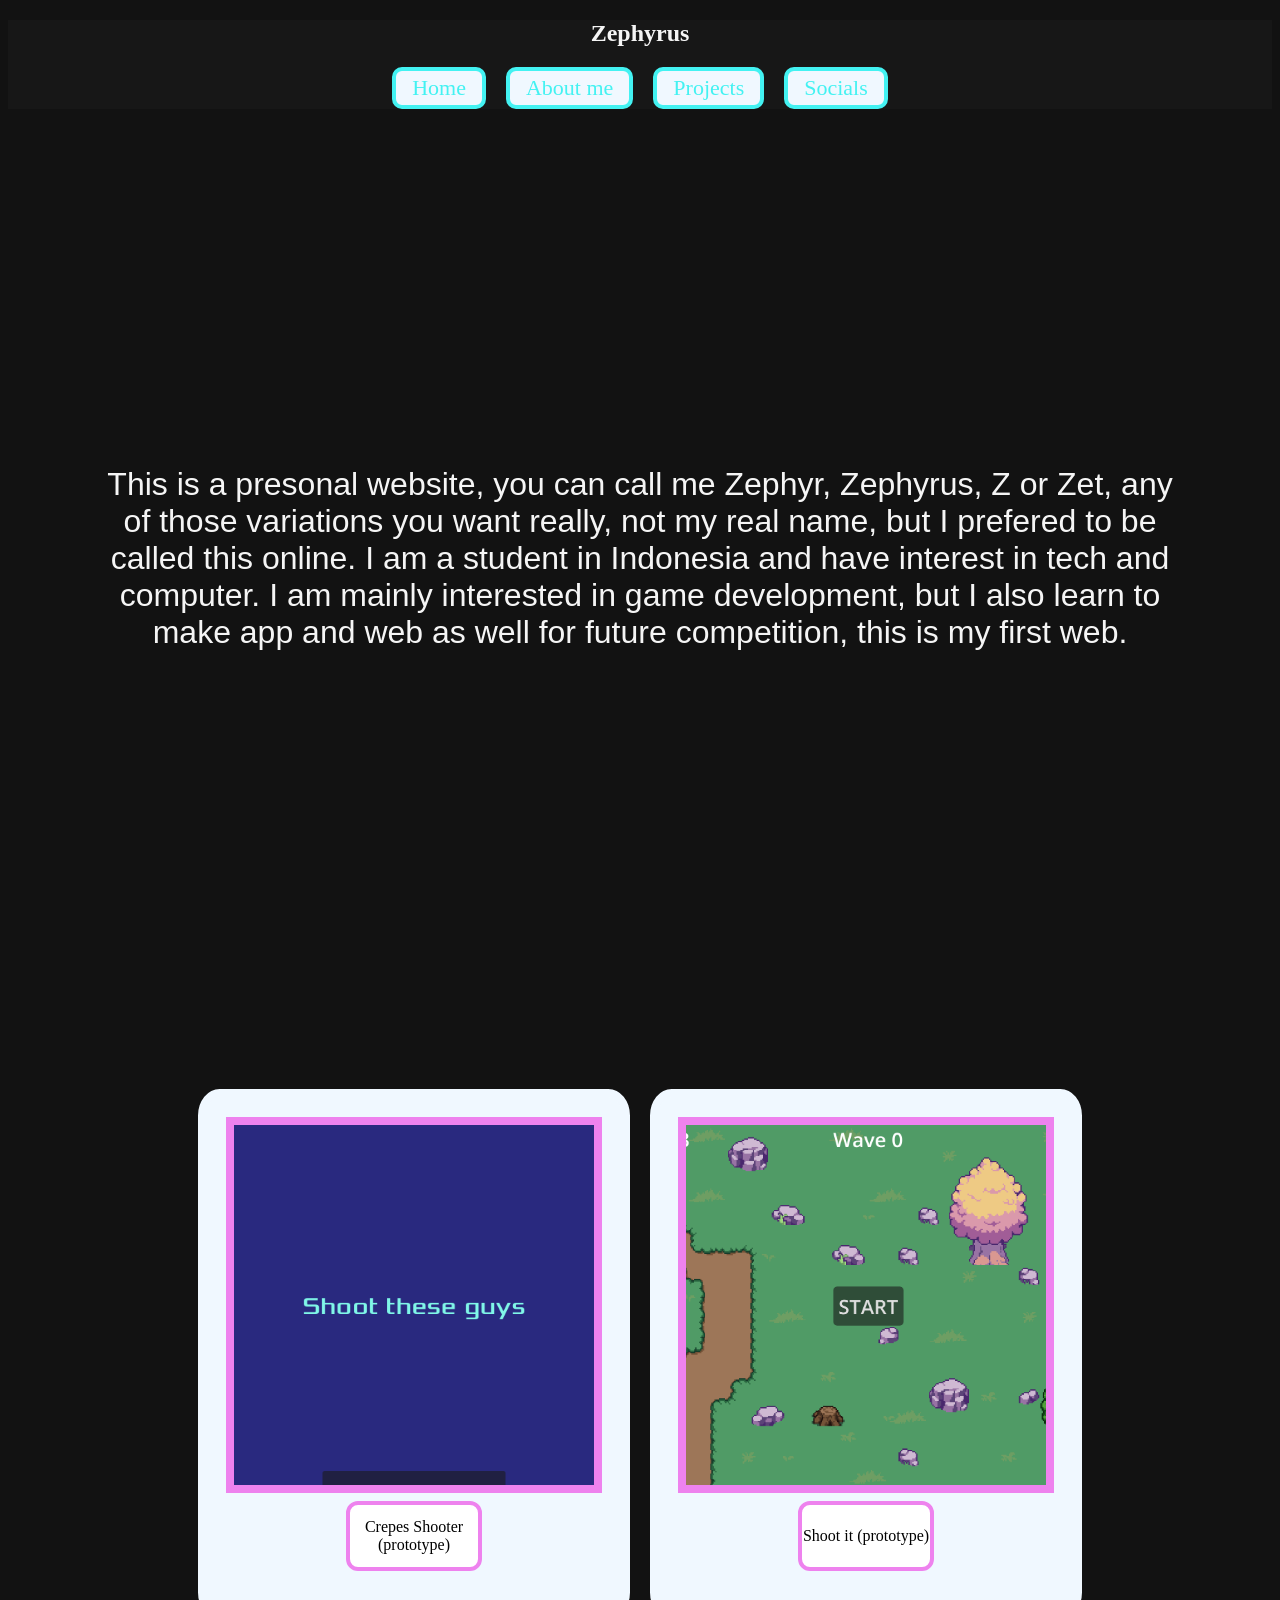
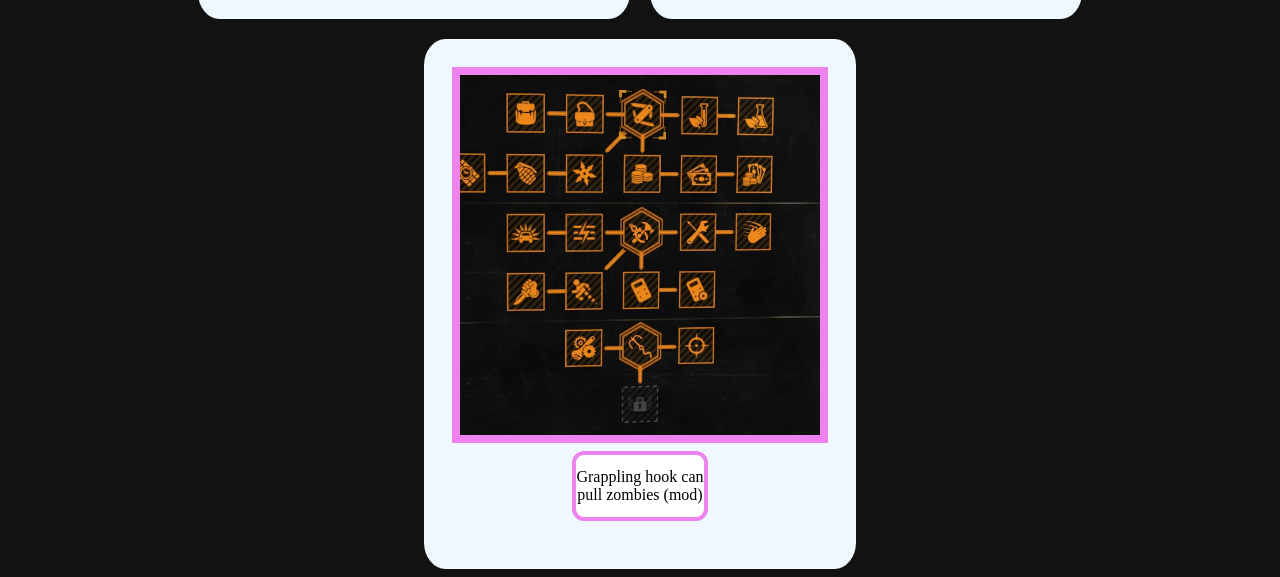
<file: index.html>
<!DOCTYPE HTML>
<html>
<head>
<title>Zephyrus's Site</title>
<link rel="stylesheet" href="styles.css">
</head>
<body id="main">
    <section>
        <div class="top-bar">
        <h1 class = "header"> Zephyrus </h1>
            <a href="index.html"> Home </a>
            <a href="aboutme.html"> About me </a>
            <a href="projects.html"> Projects </a>
            <a href="socials.html"> Socials </a>
        </div>
    </section>
    <main>
    <section id="intro-half" class="intro">
    <p class="note">This is a presonal website, you can call me Zephyr, Zephyrus, Z or Zet, any of those variations you want really, 
        not my real name, but I prefered to be called this online.
        I am a student in Indonesia and have interest in tech and computer. I am mainly interested in game development,
        but I also learn to make app and web as well for future competition, this is my first web.
    </p>
    </section>
    <section id="project-half" class="-scnd-intro">
    <div class="project-container">
        <div class="card">
            <img src="Pictures\Screenshot 2026-10-25 221329.png">
            <a href="https://zephyrusz.itch.io/crepes-shooter" target="_blank"> Crepes Shooter (prototype)</a>
        </div>
        <div class="card">
            <img src="Pictures/Screenshot 2026-11-02 102211.png">
            <a href="https://zephyrusz.itch.io/shoot-it" target="_blank"> Shoot it (prototype)</a>
        </div>
        <div class="card">
            <img src="Pictures/919-1682090753-1699367793.jpg">
            <a href="https://www.nexusmods.com/dyinglight/mods/919">Grappling hook can pull zombies (mod)</a>
        </div>
    </div>
    </section>
    </main>
    
</body>
<script type="scripts" src="scripts.js"> </script>
</html>
</file>
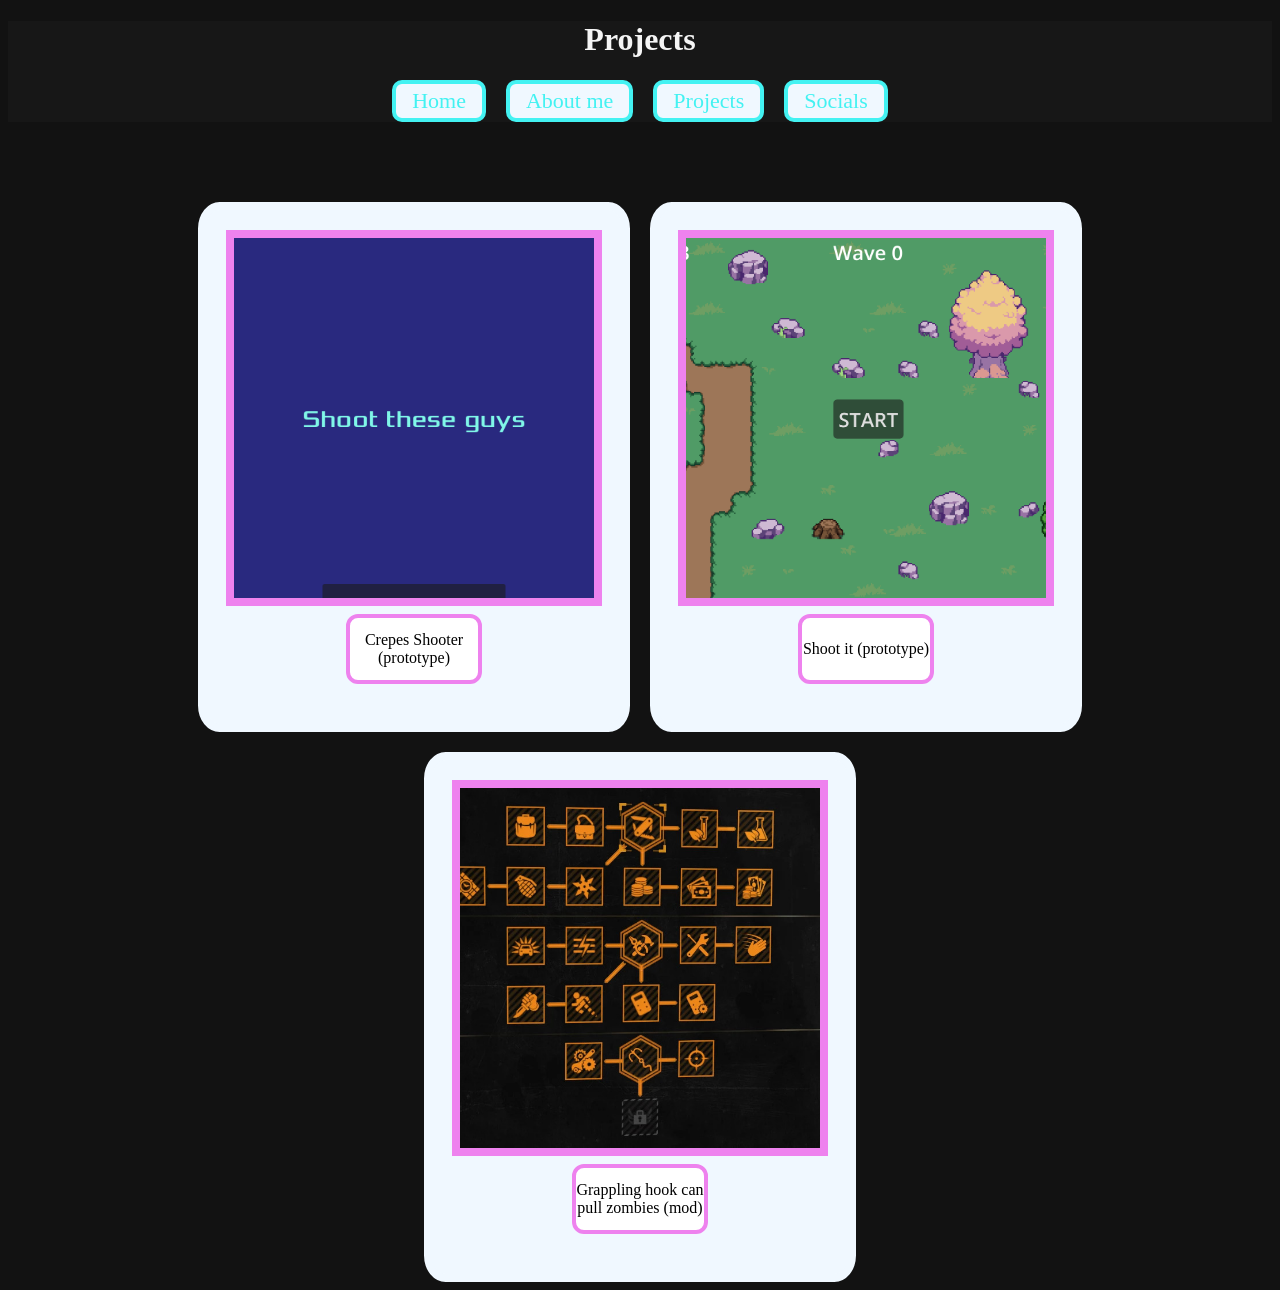
<file: projects.html>
<!DOCTYPE HTML>
<html>
<head>
<title>Projects</title>
<link rel="stylesheet" href="styles.css">
</head>
<body id="projects">
    <div class="top-bar">
        <h1 class = "header"> Projects </h1>
            <a href="index.html"> Home </a>
            <a href="aboutme.html"> About me </a>
            <a href="projects.html"> Projects </a>
            <a href="socials.html"> Socials </a>
    </div>
    <section id="project-half" class="-scnd-intro">
    <div class="project-container">
        <div class="card">
            <img src="Pictures\Screenshot 2026-10-25 221329.png">
            <a href="https://zephyrusz.itch.io/crepes-shooter" target="_blank"> Crepes Shooter (prototype)</a>
        </div>
        <div class="card">
            <img src="Pictures/Screenshot 2026-11-02 102211.png">
            <a href="https://zephyrusz.itch.io/shoot-it" target="_blank"> Shoot it (prototype)</a>
        </div>
        <div class="card">
            <img src="Pictures/919-1682090753-1699367793.jpg">
            <a href="https://www.nexusmods.com/dyinglight/mods/919">Grappling hook can pull zombies (mod)</a>
        </div>
    </div>
    </section>
</body>
<script type="script" src="scripts.js"></script>
</html>
</file>
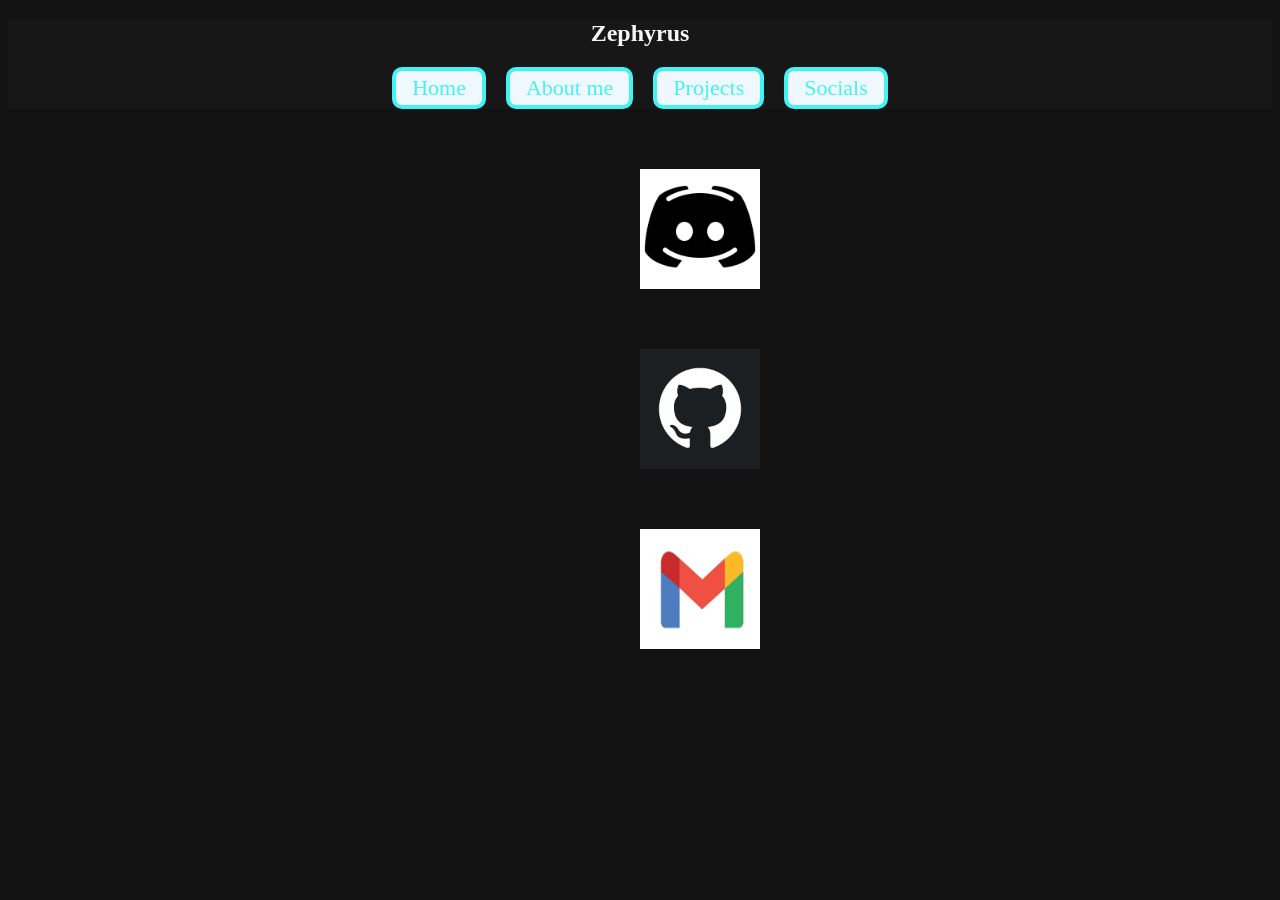
<file: socials.html>
<!DOCTYPE HTML>
<html>
<head>
<title>Socials</title>
<link rel="stylesheet" href="styles.css">
</head>
<body id="socials">
    <section>
        <div class="top-bar">
        <h1 class = "header"> Zephyrus </h1>
            <a href="index.html"> Home </a>
            <a href="aboutme.html"> About me </a>
            <a href="projects.html"> Projects </a>
            <a href="socials.html"> Socials </a>
        </div>
    </section>
    <div class="socials-logo">
        <div class="bar">
            <img src="Pictures/discord-logo.jpg">
        </div>
        <div class="bar">
            <img src="Pictures/github-6980894_960_720.png">
        </div>
        <div class="bar">
            <img src="Pictures/google-gmail-logo-symbol-design-illustration-free-vector.jpg">
        </div>
        
    </div>
</body>
<script type="script" src="scripts.js"></script>
</html>
</file>
<file: styles.css>
html{
scroll-behavior:smooth;
scroll-snap-type: y mandatory;
}
body{
background-color: rgba(18, 18, 18, 1);
font-family: 'Times New Roman', Times, serif;
color: whitesmoke;
text-align: center;
vertical-align: middle;

.note{
display: flex;
flex-direction: column;
justify-content: center;
align-items: center;
text-align: center;
min-height:100vh;
font-family:'Franklin Gothic Medium', 'Arial Narrow', Arial, sans-serif ;
align-items:center;
text-align:center ;
max-width:60ch ;
margin: auto;
font-size: 32px;

}
.header{
text-align: center;
}
.top-bar{
scroll-snap-align:start;
border:0px solid rgba(30, 30, 30, 0.4);
background-color: rgba(30, 30, 30, 0.4);


}
.top-bar a{
display:inline-block ;
text-align:center;
text-decoration:none ;
border: 4px solid rgb(67, 242, 242);
background-color: aliceblue;
color: rgb(67, 242, 242);
font-size: 22px;
font-weight: 400;
padding: 4px 16px;
border-radius:10px;
margin-left:8px ;
margin-right:8px;
transition:0.6s ;
}
.top-bar a:hover{
background-color: rgb(67, 242, 242);
color: white;
}
.project-container{
scroll-snap-align:start ;
display:flex ;
flex-wrap:wrap ;
gap:20px ;
margin-top:80px ;
margin-left:8px;
margin-right:8px;
justify-content: center;
align-items: center;
}
.card{
background-color: aliceblue;
border:8px solid aliceblue;
padding:12px ;
display: flex;
flex-direction: column;
align-items: center;
border-radius:5% ;
padding-bottom:40px;
}
.card img{
width:360px;
height:360px;
object-fit: cover;
background-color: violet;
border:8px solid aliceblue ;
padding:8px ;

}
.card a{
display:flex ;
justify-content:center;
align-items:center;
text-decoration:none ;
height:62px ;
width:128px ;
border: 4px solid violet ;
font-size:16px ;
background-color:white ;
color: black;
border-radius:12px ;
transition:0.6s;
}
.card a:hover{
background-color: violet;
color:white ;
}
.card:hover{
box-shadow: 0px 6px 8px 5px violet;
transform: translateY(-18px);

}
}

#projects .card:hover{
box-shadow: 0px 6px 8px 5px violet;
transform: translateY(-18px);
}
#projects .card.expansion{
transform:scale(1.4) ;
z-index:12;
background-color: black;
}
#projects .card.expansion .detail{
display: block;
}
.bar{
width:100% ;
height:100% ;
cursor: pointer;

}
.socials-logo img{
justify-content: center;
align-items: center;
width:120px ;
height:120px ;
margin-top:60px;
margin-left:50%;
margin-right:20px ;
display: flex;
flex-direction: column;
transition:0.8s ;
}

.bar img{
    transition:0.8s ;
}
.bar img:hover{
    transform: translateX(-280px);
}
</file>
